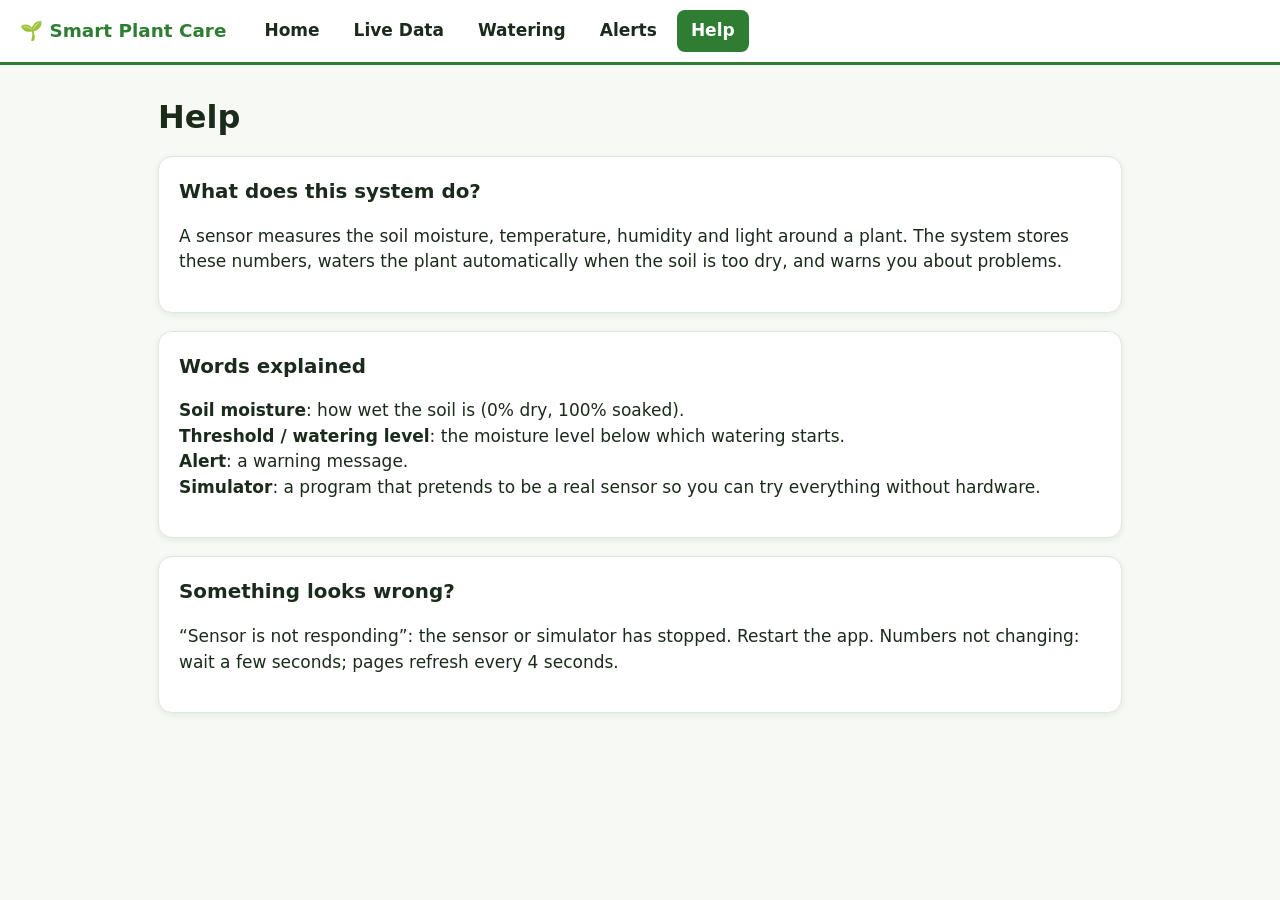
<file: frontend/help.html>
<!doctype html><html lang="en"><head><meta charset="utf-8"><meta name="viewport" content="width=device-width,initial-scale=1"><title>Help · Smart Plant Care</title><link rel="stylesheet" href="style.css"></head>
<body data-page="help"><main><h1>Help</h1><p id="err" class="muted"></p>
<div class="card"><h3>What does this system do?</h3><p>A sensor measures the soil moisture, temperature, humidity and light around a plant. The system stores these numbers, waters the plant automatically when the soil is too dry, and warns you about problems.</p></div><div class="card"><h3>Words explained</h3><p><b>Soil moisture</b>: how wet the soil is (0% dry, 100% soaked).<br><b>Threshold / watering level</b>: the moisture level below which watering starts.<br><b>Alert</b>: a warning message.<br><b>Simulator</b>: a program that pretends to be a real sensor so you can try everything without hardware.</p></div><div class="card"><h3>Something looks wrong?</h3><p>“Sensor is not responding”: the sensor or simulator has stopped. Restart the app. Numbers not changing: wait a few seconds; pages refresh every 4 seconds.</p></div>
</main><script src="app.js"></script></body></html>
</file>
<file: frontend/style.css>
:root{--g:#2e7d32;--bg:#f6f9f4;--card:#fff;--t:#1b2b1b;--m:#4f5f4f;--line:#dfe8dc}
*{box-sizing:border-box}
body{margin:0;font-family:"Segoe UI",system-ui,sans-serif;background:var(--bg);color:var(--t);font-size:17px;line-height:1.5}
nav{background:#fff;border-bottom:3px solid var(--g);display:flex;flex-wrap:wrap;gap:6px;padding:10px 20px;align-items:center}
nav b{color:var(--g);font-size:1.15rem;margin-right:18px}
nav a{color:var(--t);text-decoration:none;padding:8px 14px;border-radius:8px;font-weight:600}
nav a:hover{background:#e8f5e9}nav a.on{background:var(--g);color:#fff}
main{max-width:1000px;margin:28px auto;padding:0 18px}
h1{margin:0 0 6px;font-size:2rem}h3{margin:0 0 6px}
.grid{display:grid;grid-template-columns:repeat(auto-fit,minmax(220px,1fr));gap:18px}
.card{background:var(--card);border:1px solid var(--line);border-radius:14px;padding:20px;box-shadow:0 2px 6px rgba(30,60,30,.08);margin-bottom:18px}
.big{font-size:2.1rem;font-weight:700}.muted{color:var(--m);font-size:.95rem}
.hero{text-align:center;padding:32px;border-width:2px}.hero .big{font-size:2.5rem}
.happy{background:#e8f5e9;border-color:#43a047}.thirsty{background:#e3f2fd;border-color:#1e88e5}
.hot{background:#ffebee;border-color:#e53935}.offline,.waiting{background:#f0f0f0;border-color:#9e9e9e}
.bar{height:10px;background:#e6ece4;border-radius:6px;margin-top:10px;overflow:hidden}.bar i{display:block;height:100%;border-radius:6px}
button{background:var(--g);color:#fff;border:0;border-radius:10px;padding:12px 22px;font-size:1rem;font-weight:600;cursor:pointer}
button:hover{background:#256428}
table{width:100%;border-collapse:collapse}th{background:#eef4ec}td,th{text-align:left;padding:10px;border-bottom:1px solid var(--line)}
svg{width:100%;height:auto;background:#fbfdfb;border-radius:8px}
input[type=range]{width:100%;accent-color:var(--g)}
.al{display:flex;justify-content:space-between;align-items:center;gap:12px}
</file>
